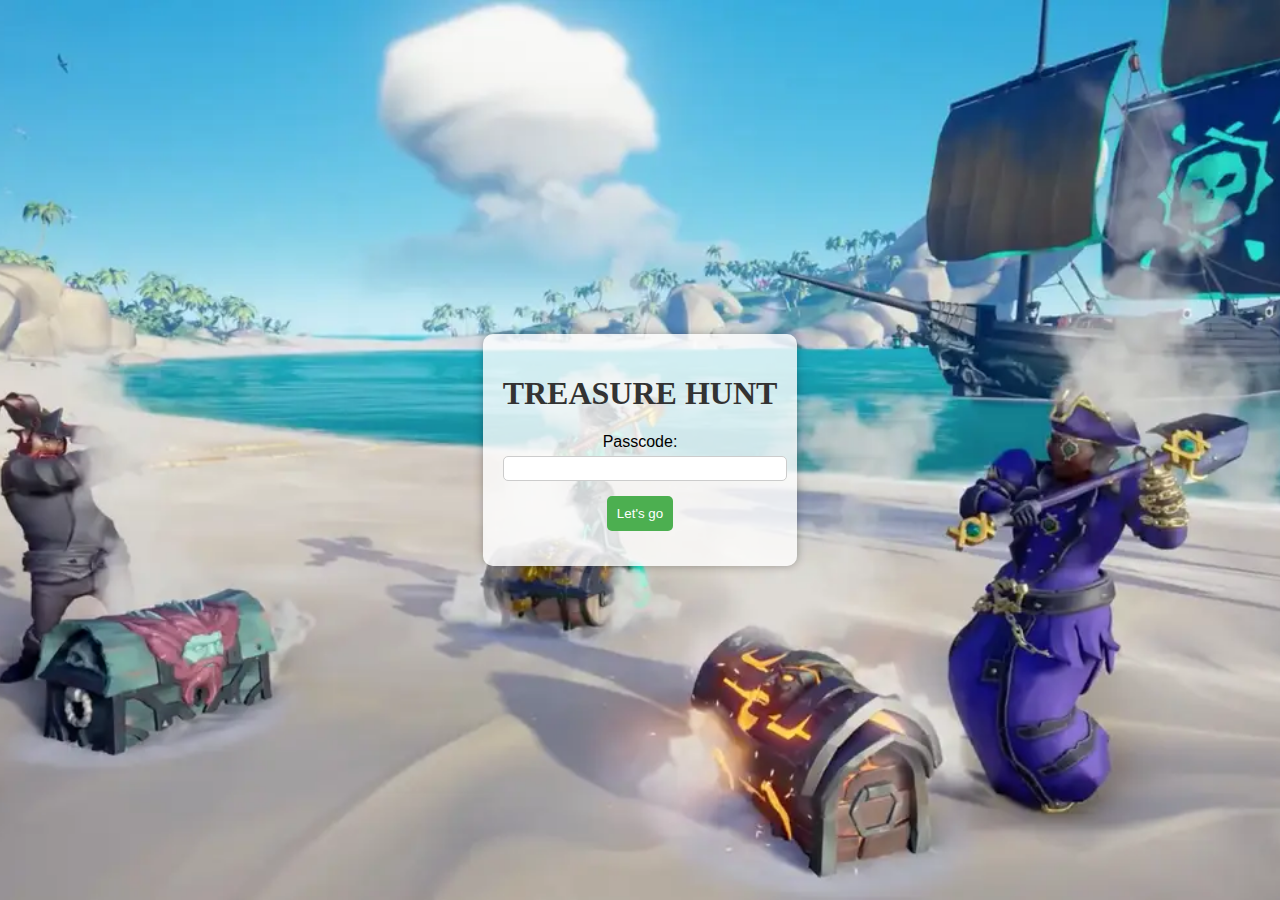
<file: index.html>
<!DOCTYPE html>
<html lang="en">
<head>
    <meta charset="UTF-8">
    <meta name="viewport" content="width=device-width, initial-scale=1.0">
    <title>Login Page</title>
    <link rel="stylesheet" href="index.css">
    <script>
        function myFunction() {
          // Get the value of the input field with id="numb"
          var x = document.getElementById("password").value;
          document.getElementById("passwordError").innerText = "";
          if (x=="072589") 
          {
            window.location.href="riddle.html";
          } 
          else 
          {
            document.getElementById("passwordError").innerText="opps! invalid passcode."; 
          }
        }
    </script>
</head>
<body style="background-image: url(th7.jpg);">
    <div class="login-container">
        <h1 style="font-family:verdana;">TREASURE HUNT</h1>
        <div class="form-group">
                <label for="password">Passcode:</label>
                <input type="number" id="password" name="password" required>
                <div id="passwordError" style="color: red;"></div>
  
            </div>
            <div class="form-group">
                <button type="submit" onclick="myFunction()">Let's go </button>
            </div>
        </form>
    </div>

</body>
</html>
</file>
<file: index.css>
body {
    margin: 0;
    padding: 0;
    font-family: Arial, sans-serif;
    background-size: cover;
    background-position: center;
    height: 100vh;
    display: flex;
    justify-content: center;
    align-items: center;
}

.login-container {
    background: rgba(255, 255, 255, 0.8);
    padding: 20px;
    border-radius: 10px;
    box-shadow: 0 0 10px rgba(0, 0, 0, 0.3);
    text-align: center;
}

.login-container h1 {
    color: #333;
}

.login-form {
    display: flex;
    flex-direction: column;
    margin-top: 20px;
}

.form-group {
    margin-bottom: 15px;
}

.form-group label {
    display: block;
    margin-bottom: 5px;
}

.form-group input {
    width: 100%;
    padding: 4px;
    border: 1px solid #ccc;
    border-radius: 5px;
}

.form-group button {
    background-color: #4caf50;
    color: #fff;
    padding: 10px;
    border: none;
    border-radius: 5px;
    cursor: pointer;
}
</file>
